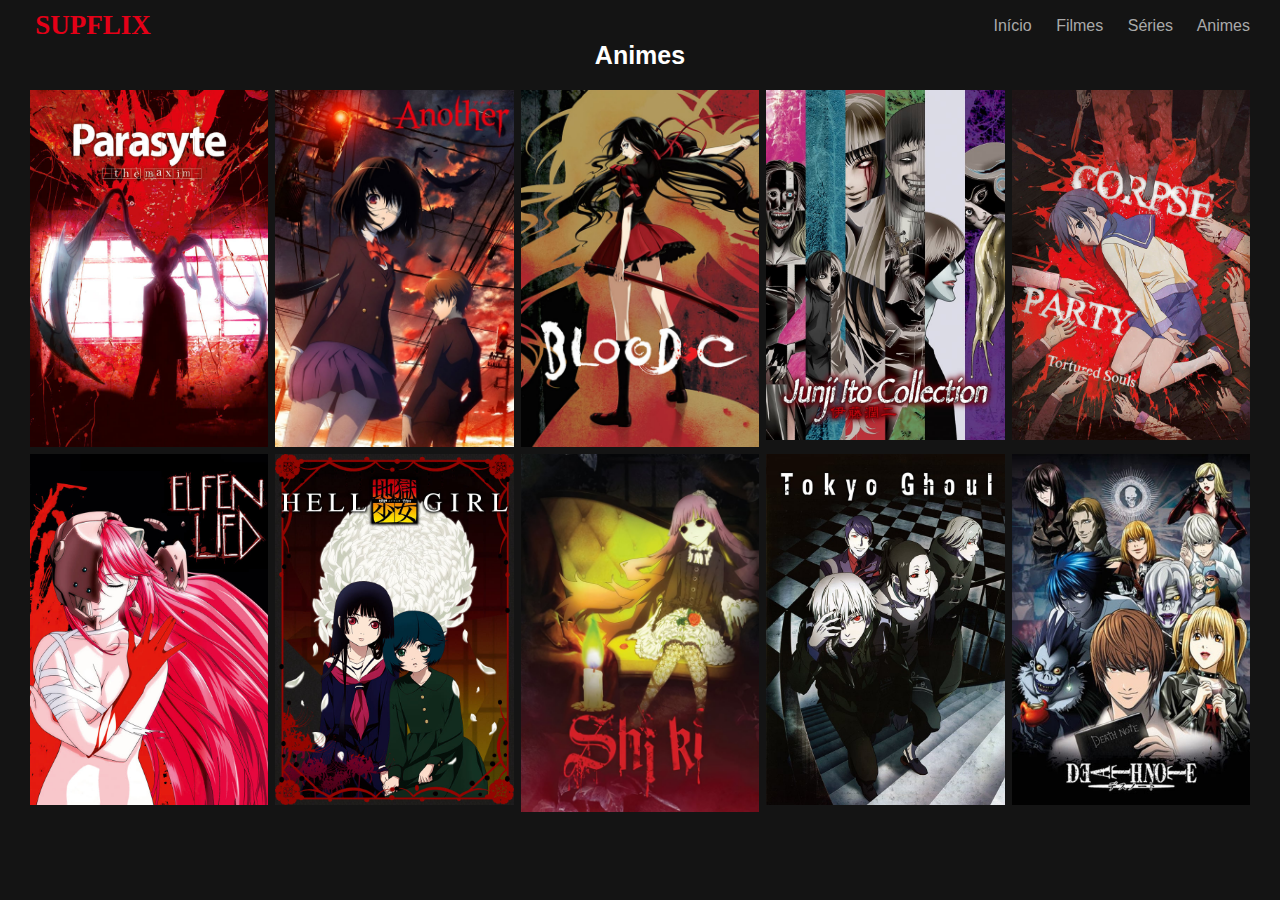
<file: Netflix Clone/public/animes.html>
<!DOCTYPE html>
<html lang="en">
<head>
    <meta charset="UTF-8">
    <meta http-equiv="X-UA-Compatible" content="IE=edge">
    <meta name="viewport" content="width=device-width, initial-scale=1.0">
    <link rel="stylesheet" href="style/menu-pages.css">
    <title>Animes</title>
</head>

<body>

    <header>
        <div class="container">
            <h2 class="logo">SUPFLIX</h2>
            <nav class="menu">
                <a href="index.html">Início</a>
                <a href="movies.html">Filmes</a>
                <a href="tvshows.html">Séries</a>
                <a href="animes.html">Animes</a>
            </nav>
        </div>
    </header>
    
    <div>
        <h3 class="menu-title">Animes</h3>
    </div>
    
    <div class="owl-carousel owl-theme">
        <div class="item">
          <div class="flex-container">
            <div>
                <a href="https://www.youtube.com/watch?v=rj63TDpaBWk" add target="_blank"><img class="movie-box" src="img/Animes/anime1.jpg" alt="Parasyte" srcset=""></a>
            </div>
            <div>
                <a href="https://www.youtube.com/watch?v=_U_57mzfjB4" add target="_blank"><img class="movie-box" src="img/Animes/anime2.jpg" alt="Another" srcset=""></a>
            </div>
            <div>
                <a href="https://www.youtube.com/watch?v=UqpRUvLoUuM" add target="_blank"> <img class="movie-box" src="img/Animes/anime3.jpg" alt="Blood-C" srcset=""></a>
            </div>  
            <div>
                <a href="https://www.youtube.com/watch?v=CIlfodb0YoM" add target="_blank"><img class="movie-box" src="img/Animes/anime4.jpg" alt="Junji Ito Collection" srcset=""></a>
            </div>
            <div>
                <a href="https://www.youtube.com/watch?v=weMxaz2KqHk" add target="_blank"><img class="movie-box" src="img/Animes/anime5.jpg" alt="Corpse Party" srcset=""></a>
            </div>
          </div>

        <div class="flex-container">
            <div>
                <a href="https://www.youtube.com/watch?v=cJz1YsnIwaw" add target="_blank"><img class="movie-box" src="img/Animes/anime6.jpg" alt="Elfen Lied" srcset=""></a>
            </div>
            <div>
                <a href="https://www.youtube.com/watch?v=Zo5wuctIMWk" add target="_blank"><img class="movie-box" src="img/Animes/anime7.jpg" alt="Hell Girl" srcset=""></a>
            </div>
            <div>
                <a href="https://www.youtube.com/watch?v=xL-xBUx6Qzs" add target="_blank"><img class="movie-box" src="img/Animes/anime8.jpg" alt="Shiki" srcset=""></a>
            </div>
            <div>
                <a href="https://www.youtube.com/watch?v=ETHpMMV8rJU" add target="_blank"><img class="movie-box" src="img/Animes/anime9.jpg" alt="Tokyo Ghoul" srcset=""></a>
            </div>
            <div>
                <a href="https://www.youtube.com/watch?v=NlJZ-YgAt-c" add target="_blank"><img class="movie-box" src="img/Animes/anime10.jpg" alt="Death Note" srcset=""></a>
            </div>
        </div>

        </div>
    </div>


     <!--owl javascript-->
     <link href="https://cdnjs.cloudflare.com/ajax/libs/OwlCarousel2/2.2.1/assets/owl.carousel.min.css" rel="stylesheet"/>
     <script src="https://cdnjs.cloudflare.com/ajax/libs/jquery/3.3.1/jquery.min.js"></script>
     <script src="https://cdnjs.cloudflare.com/ajax/libs/OwlCarousel2/2.2.1/owl.carousel.min.js"></script>
 
     <script src="js/owl/menu-setup.js"></script>
</body>
</html>
</file>
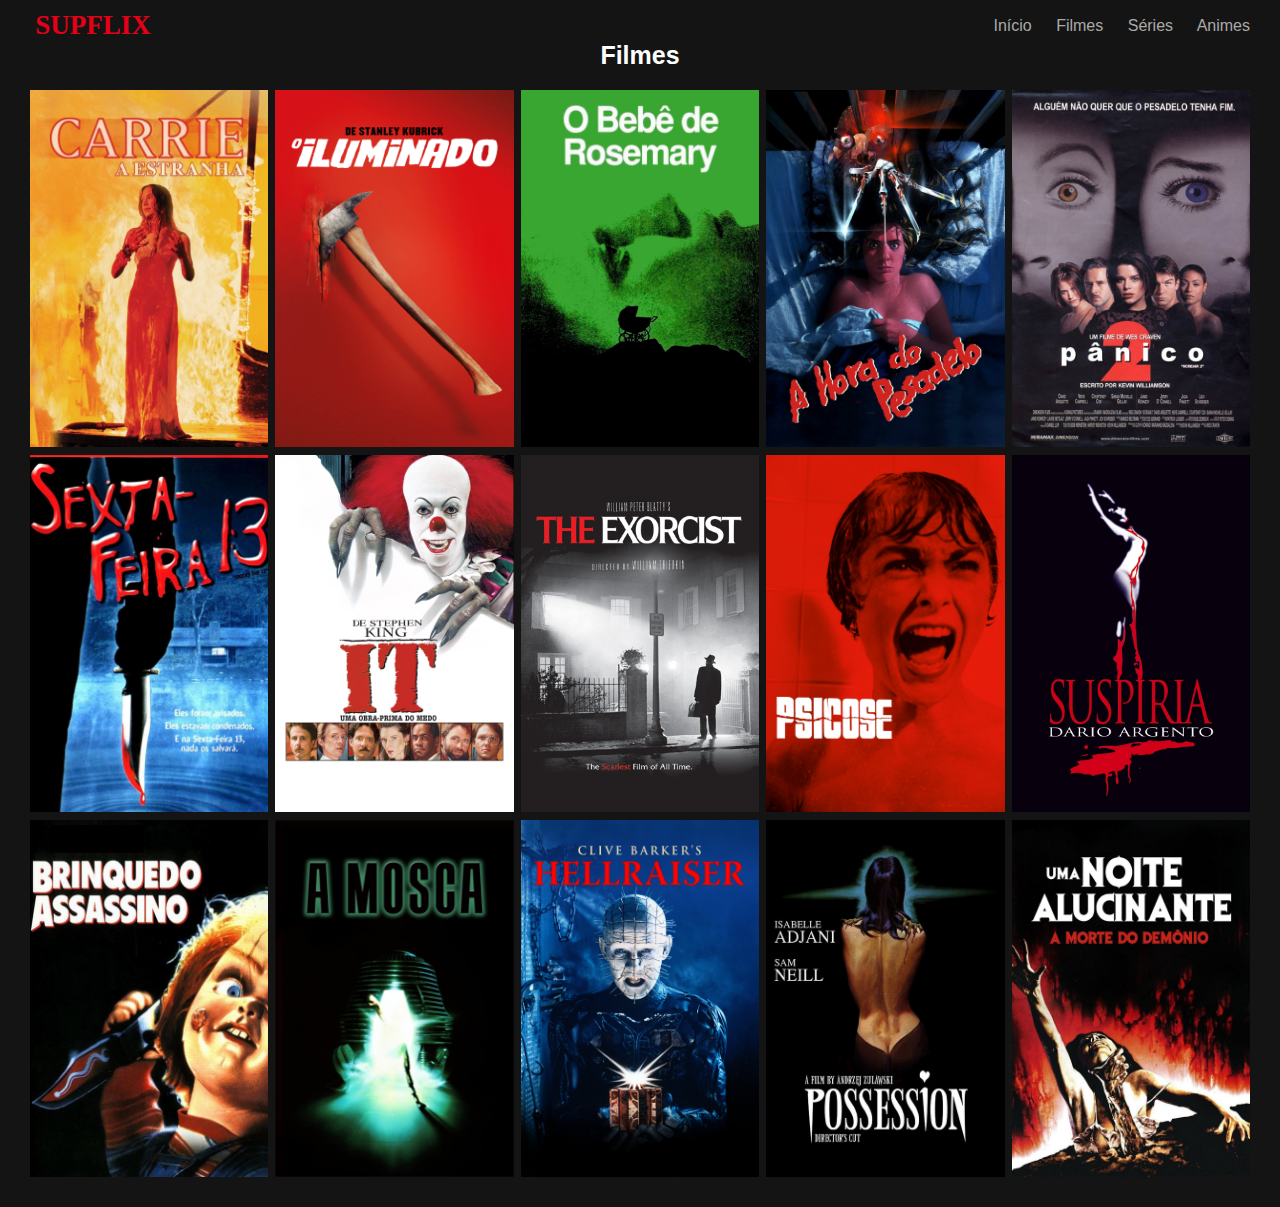
<file: Netflix Clone/public/movies.html>
<!DOCTYPE html>
<html lang="en">
<head>
    <meta charset="UTF-8">
    <meta http-equiv="X-UA-Compatible" content="IE=edge">
    <meta name="viewport" content="width=device-width, initial-scale=1.0">
    <link rel="stylesheet" href="style/menu-pages.css">

    <title>Filmes</title>
</head>
<body>

    <header>
        <div class="container">
            <h2 class="logo">SUPFLIX</h2>
            <nav class="menu">
                <a href="index.html">Início</a>
                <a href="movies.html">Filmes</a>
                <a href="tvshows.html">Séries</a>
                <a href="animes.html">Animes</a>
            </nav>
        </div>
    </header>
    
    <div>
        <h3 class="menu-title">Filmes</h3>
    </div>

    <div class="owl-carousel owl-theme">
        <div class="item">
          <div class="flex-container">
            <div>
                <a href="https://www.youtube.com/watch?v=YuO26oJQLVs" add target="_blank"><img src="img/movies/mini1.jpg" alt="Carrie movie" srcset=""></a>
            </div>
            <div>
                <a href="https://www.youtube.com/watch?v=CMbI7DmLCNI" add target="_blank"><img src="img/movies/mini2.jpg" alt="The Shining movie" srcset=""></a>
            </div>
            <div>
                <a href="https://www.youtube.com/watch?v=dBSbmNNm84Y" add target="_blank"><img src="img/movies/mini3.jpg" alt="Rosemary's baby movie" srcset=""></a>
            </div>  
            <div>
                <a href="https://www.youtube.com/watch?v=dCVh4lBfW-c" add target="_blank"><img src="img/movies/mini4.jpg" alt="Nightmare on Elm Street movie" srcset=""></a>
            </div>
            <div>
                <a href="https://www.youtube.com/watch?v=1IpGyf-RCaQ" add target="_blank"><img src="img/movies/mini5.jpg" alt="Scream 2 movie" srcset=""></a>
            </div>
        </div>

        <div class="flex-container">
            <div>
                <a href="https://www.youtube.com/watch?v=Xqqej9T2gqI" add target="_blank"><img src="img/movies/mini6.jpg" alt="Friday night 13th movie" srcset=""></a>
            </div>
            <div>
                <a href="https://www.youtube.com/watch?v=m5JO8wtNnzQ" add target="_blank"><img src="img/movies/mini7.jpg" alt="IT movie" srcset=""></a>
            </div>
            <div>
                <a href="https://www.youtube.com/watch?v=YDGw1MTEe9k" add target="_blank"><img src="img/movies/mini8.jpg" alt="The Exorcist movie" srcset=""></a>
            </div>
            <div>
                <a href="https://www.youtube.com/watch?v=Wz719b9QUqY" add target="_blank"><img src="img/movies/mini9.jpg" alt="Psycho movie" srcset=""></a>
            </div>
            <div>
                <a href="https://www.youtube.com/watch?v=5Y0EEqtWrJI" add target="_blank"><img src="img/movies/mini10.jpg" alt="Suspiria movie" srcset=""></a>
            </div>
        </div>

        <div class="flex-container">
            <div>
                <a href="https://www.youtube.com/watch?v=sjiyV8mtXiU" add target="_blank"><img src="img/movies/mini11.jpg" alt="Chucky movie" srcset=""></a>
            </div>
            <div>
                <a href="https://www.youtube.com/watch?v=Z-V3X963DRI" add target="_blank"><img src="img/movies/mini12.jpg" alt="The fly movie" srcset=""></a>
            </div>
            <div>
                <a href="https://www.youtube.com/watch?v=8mOn4h0lgKQ" add target="_blank"><img src="img/movies/mini13.jpg" alt="Hellraiser movie" srcset=""></a>
            </div>
            <div>
                <a href="https://www.youtube.com/watch?v=uDpFpzbwfiw" add target="_blank"><img src="img/movies/mini14.jpg" alt="Possession movie" srcset=""></a>
            </div>
            <div>
                <a href="https://www.youtube.com/watch?v=NL6mioAlpJk" add target="_blank"><img src="img/movies/mini15.jpg" alt="The Evil Dead movie" srcset=""></a>
            </div>
        </div>
          
        </div>
    </div>


    <!--owl javascript-->
    <link href="https://cdnjs.cloudflare.com/ajax/libs/OwlCarousel2/2.2.1/assets/owl.carousel.min.css" rel="stylesheet"/>
    <script src="https://cdnjs.cloudflare.com/ajax/libs/jquery/3.3.1/jquery.min.js"></script>
    <script src="https://cdnjs.cloudflare.com/ajax/libs/OwlCarousel2/2.2.1/owl.carousel.min.js"></script>
    <script src="js/owl/menu-setup.js"></script>
    
</body>
</html>
</file>
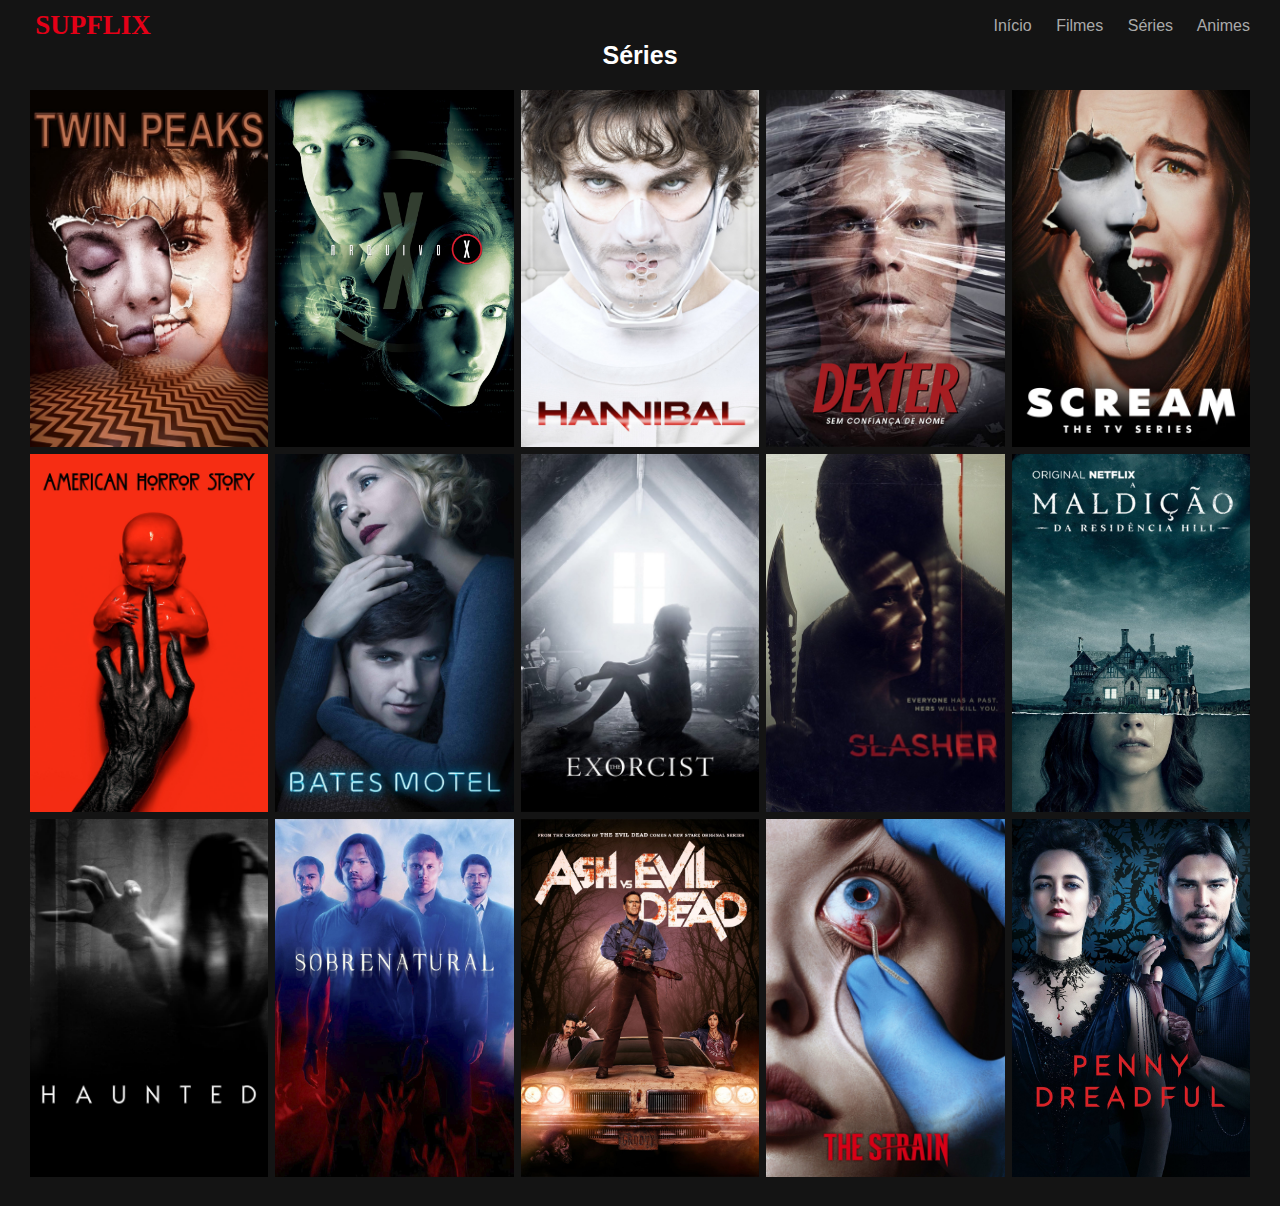
<file: Netflix Clone/public/tvshows.html>
<!DOCTYPE html>
<html lang="en">
<head>
    <meta charset="UTF-8">
    <meta http-equiv="X-UA-Compatible" content="IE=edge">
    <meta name="viewport" content="width=device-width, initial-scale=1.0">
    <link rel="stylesheet" href="style/menu-pages.css">
    <title>Séries</title>
</head>

<body>

    <header>
        <div class="container">
            <h2 class="logo">SUPFLIX</h2>
            <nav class="menu">
                <a href="index.html">Início</a>
                <a href="movies.html">Filmes</a>
                <a href="tvshows.html">Séries</a>
                <a href="animes.html">Animes</a>
            </nav>
        </div>
    </header>
    
    <div>
        <h3 class="menu-title">Séries</h3>
    </div>
    
    <div class="owl-carousel owl-theme">
        <div class="item">
          <div class="flex-container">
            <div>
                <a href="https://www.youtube.com/watch?v=Zwn9ou_nf-I" add target="_blank"><img src="img/tv shows/show1.jpg" alt="Twin Peaks" srcset=""></a>
            </div>
            <div>
                <a href="https://www.youtube.com/watch?v=KKziOmsJxzE" add target="_blank"><img src="img/tv shows/show2.jpg" alt="X-Files" srcset=""></a>
            </div>
            <div>
                <a href="https://www.youtube.com/watch?v=pDTzn8y-5kM" add target="_blank"><img src="img/tv shows/show3.jpg" alt="Hannibal" srcset=""></a>
            </div>  
            <div>
                <a href="https://www.youtube.com/watch?v=YQeUmSD1c3g" add target="_blank"><img src="img/tv shows/show4.jpg" alt="Dexter" srcset=""></a>
            </div>
            <div>
                <a href="https://www.youtube.com/watch?v=qqzgSjZQlLo" add target="_blank"><img src="img/tv shows/show5.jpg" alt="Scream" srcset=""></a>
            </div>
        </div>

        <div class="flex-container">
            <div>
                <a href="https://www.youtube.com/watch?v=-9KZr2Vn7CQ" add target="_blank"><img src="img/tv shows/show6.jpg" alt="American Horror Story" srcset=""></a>
            </div>
            <div>
                <a href="https://www.youtube.com/watch?v=7lCWKKNGiKs" add target="_blank"><img src="img/tv shows/show7.jpg" alt="Bates Motel" srcset=""></a>
            </div>
            <div>
                <a href="https://www.youtube.com/watch?v=UlpjxJy3Djs" add target="_blank"><img src="img/tv shows/show8.jpg" alt="Exorcist" srcset=""></a>
            </div>
            <div>
                <a href="https://www.youtube.com/watch?v=5oEyZz4mfcA" add target="_blank"><img src="img/tv shows/show9.jpg" alt="Slasher" srcset=""></a>
            </div>
            <div>
                <a href="https://www.youtube.com/watch?v=3eqxXqJDmcY" add target="_blank"><img src="img/tv shows/show10.jpg" alt="A maldição da Residência Hill" srcset=""></a>
            </div>
        </div>

        <div class="flex-container">
            <div>
                <a href="https://www.youtube.com/watch?v=sPoTMwOftuA" add target="_blank"><img src="img/tv shows/show11.jpg" alt="Haunted" srcset=""></a>
            </div>
            <div>
                <a href="https://www.youtube.com/watch?v=t-775JyzDTk" add target="_blank"><img src="img/tv shows/show12.jpg" alt="Supernatural" srcset=""></a>
            </div>
            <div>
                <a href="https://www.youtube.com/watch?v=-Yq3jeOmxSk" add target="_blank"><img src="img/tv shows/show13.jpg" alt="Ash vs Evil Dead" srcset=""></a>
            </div>
            <div>
                <a href="https://www.youtube.com/watch?v=RiN8Edb4X2w" add target="_blank"><img src="img/tv shows/show14.jpg" alt="The Strain" srcset=""></a>
            </div>
            <div>
                <a href="https://www.youtube.com/watch?v=YFXHfEqMcis" add target="_blank"><img src="img/tv shows/show15.jpg" alt="Penny Dreadful" srcset=""></a>
            </div>
        </div>
          
        </div>
    </div>


    <!--owl javascript-->
    <link href="https://cdnjs.cloudflare.com/ajax/libs/OwlCarousel2/2.2.1/assets/owl.carousel.min.css" rel="stylesheet"/>
    <script src="https://cdnjs.cloudflare.com/ajax/libs/jquery/3.3.1/jquery.min.js"></script>
    <script src="https://cdnjs.cloudflare.com/ajax/libs/OwlCarousel2/2.2.1/owl.carousel.min.js"></script>
    <script src="js/owl/menu-setup.js"></script>

</body>
</html>
</file>
<file: Netflix Clone/public/style/menu-pages.css>
:root{
    --vermelho: #e40017;
    --preto: #141414;
}

*{
    margin: 0;
    padding: 0;
    box-sizing: border-box;
}

/* BASE */
body {
    padding: 10px;
    background-color: var(--preto);
    font-family: 'Arial', Times, serif;
    color: white;
}

header .container {
    display: flex;
    flex-direction: row;
    justify-content: space-between;
    align-items: center;
}

.container{
    margin-left: 2%;
}

header .logo {
    margin-right: 3%;
    color: var(--vermelho);
    font-family: 'Arial Black', Times;
    font-size: 27px;
}

header nav a{
    text-decoration: none;
    color: #AAA;
    margin-right: 20px;
}

header nav a:hover{
    color: #FFF;
}

.flex-container {
    display: flex;
    flex-wrap: nowrap;
}

.flex-container div {
    width: 30%;
    margin: 0.3%;
    text-align: center;
}

.menu-title{
    text-align: center;
    font-size: 25px;
    font-weight: bold;
    font-family: 'Trebuchet MS', Arial, sans-serif;
}

/* CAROUSEL SETUP */
.owl-carousel .item{
    padding: 1rem;
}
</file>
